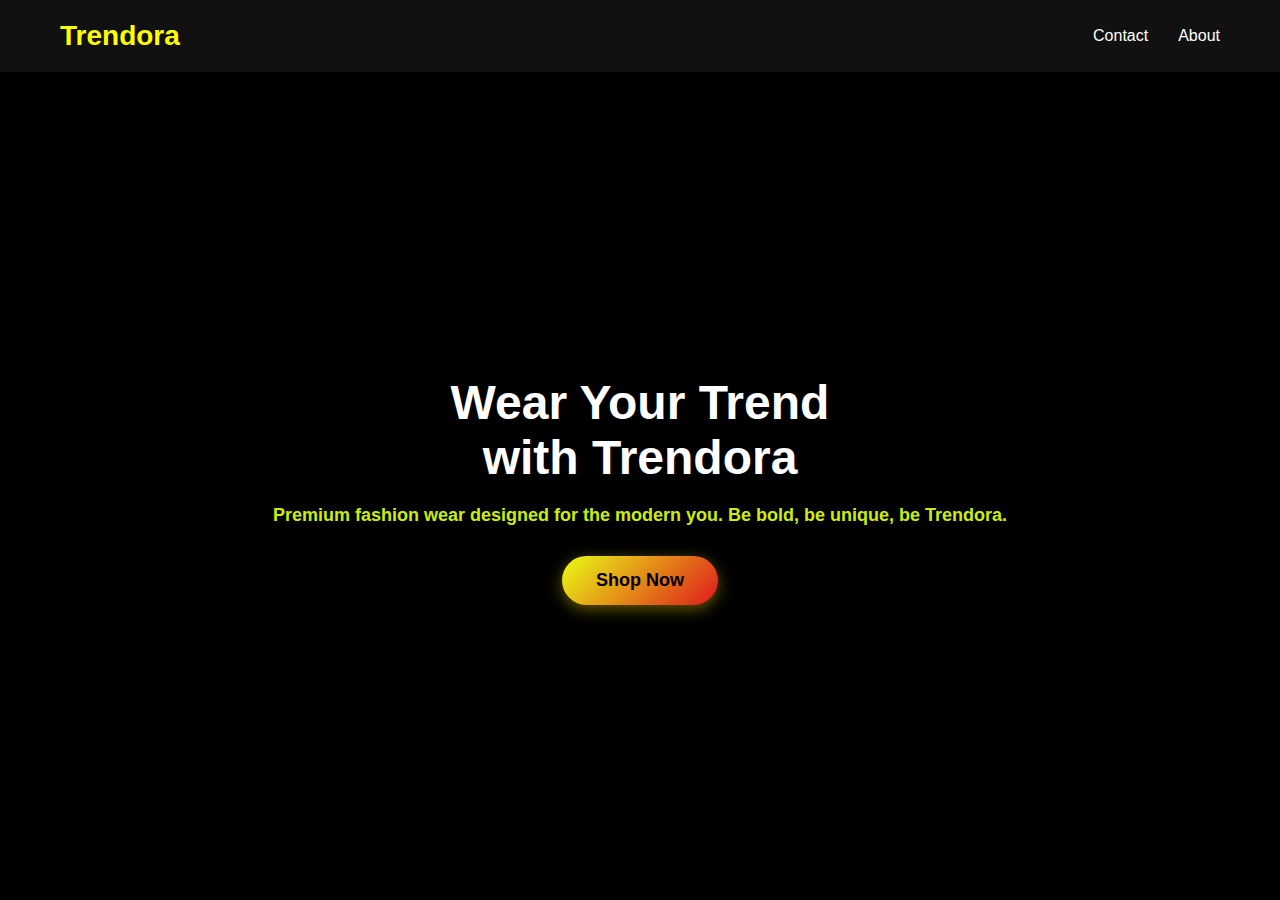
<file: index.html>
<!DOCTYPE html>
<html lang="en">
<head>
    <meta charset="UTF-8">
    <meta name="viewport" content="width=device-width, initial-scale=1.0">
    <title>Trendora</title>
    <!-- Google tag (gtag.js) -->
<script async src="https://www.googletagmanager.com/gtag/js?id=G-B2ZVXZWDET"></script>
<script>
  window.dataLayer = window.dataLayer || [];
  function gtag(){dataLayer.push(arguments);}
  gtag('js', new Date());

  gtag('config', 'G-B2ZVXZWDET');
</script>
</head>
<body>
   <!DOCTYPE html>
<html lang="en">
<head>
  <meta charset="UTF-8">
  <meta name="viewport" content="width=device-width, initial-scale=1.0">
  <title>Trendora - Home</title>
  <link rel="stylesheet" href="style.css">
</head>
<body>
  <!-- Hero Section -->
   <!DOCTYPE html>
<html lang="en">
<head>
  <meta charset="UTF-8">
  <meta name="viewport" content="width=device-width, initial-scale=1.0">
  <title>Trendora - Home</title>
  <link rel="stylesheet" href="style.css">
</head>
<body>
  <!-- Navbar -->
  <header class="navbar">
    <div class="logo">Trendora</div>
    <nav>
      <ul class="nav-links"</ul>
        <li><a href="contact.html">Contact</a></li>
        <li><a href="about.html">About</a></li>
      </ul>
    </nav>
  </header>

  <!-- Hero Section -->
  <section class="hero">
    <div class="hero-content">
      <h1>Wear Your Trend<br>with Trendora</h1>
      <p class="subheading">Premium fashion wear designed for the modern you. Be bold, be unique, be Trendora.</p>
      <a href="shop.html" class="shop-button">Shop Now</a>

    </div>
  </section>

</body>
</html>
</file>
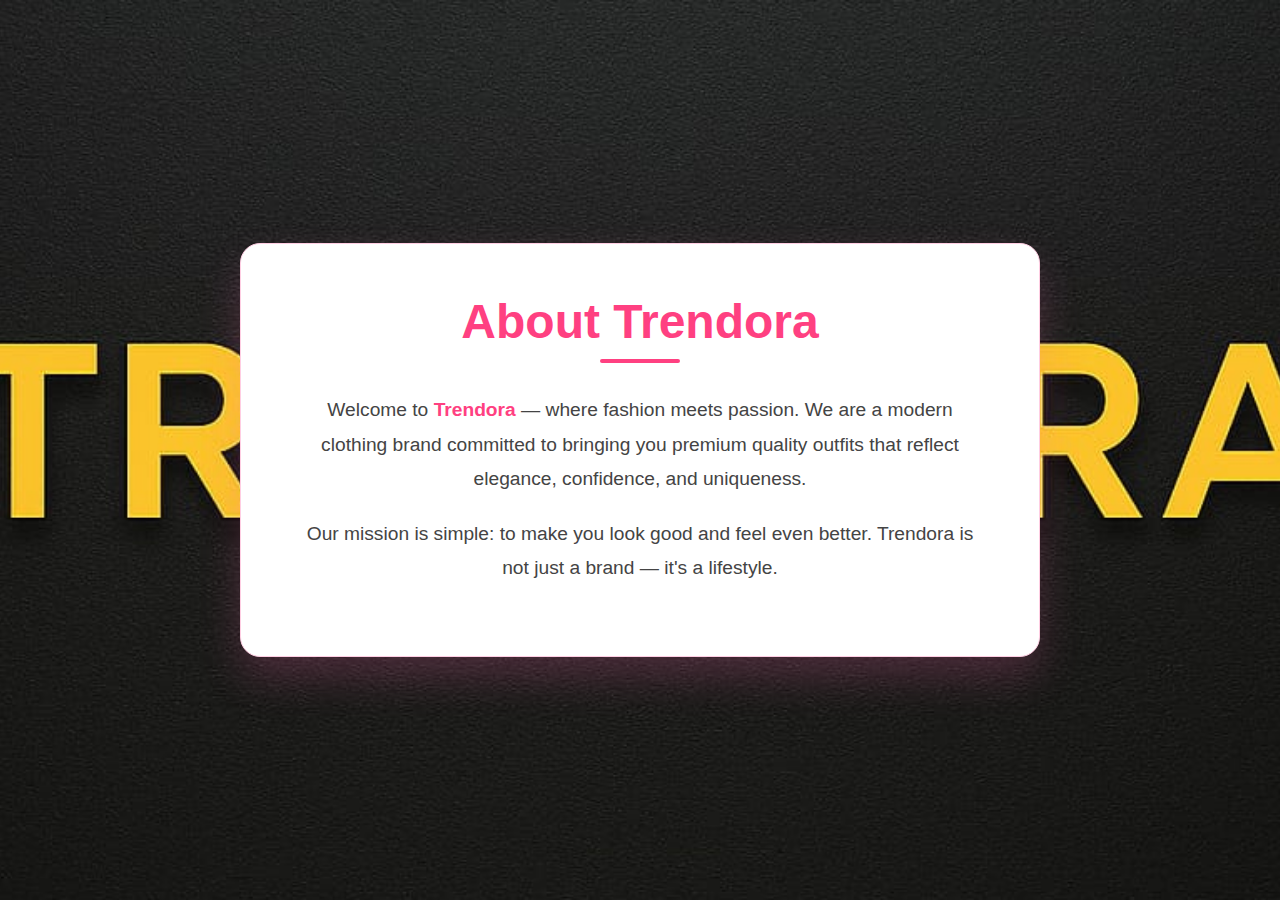
<file: about.html>
<!DOCTYPE html>
<html lang="en">
<head>
    <meta charset="UTF-8">
    <meta name="viewport" content="width=device-width, initial-scale=1.0">
    <title>about</title>
    <link rel="stylesheet" href="style.css">
</head>
<body>
    
</body>
</html>
<section class="about">
  <div class="about-container">
    <h2>About Trendora</h2>
    <p>
      Welcome to <strong>Trendora</strong> — where fashion meets passion.  
      We are a modern clothing brand committed to bringing you premium quality outfits  
      that reflect elegance, confidence, and uniqueness.
    </p>
    <p>
      Our mission is simple: to make you look good and feel even better.  
      Trendora is not just a brand — it's a lifestyle.
    </p>
  </div>
</section>
</file>
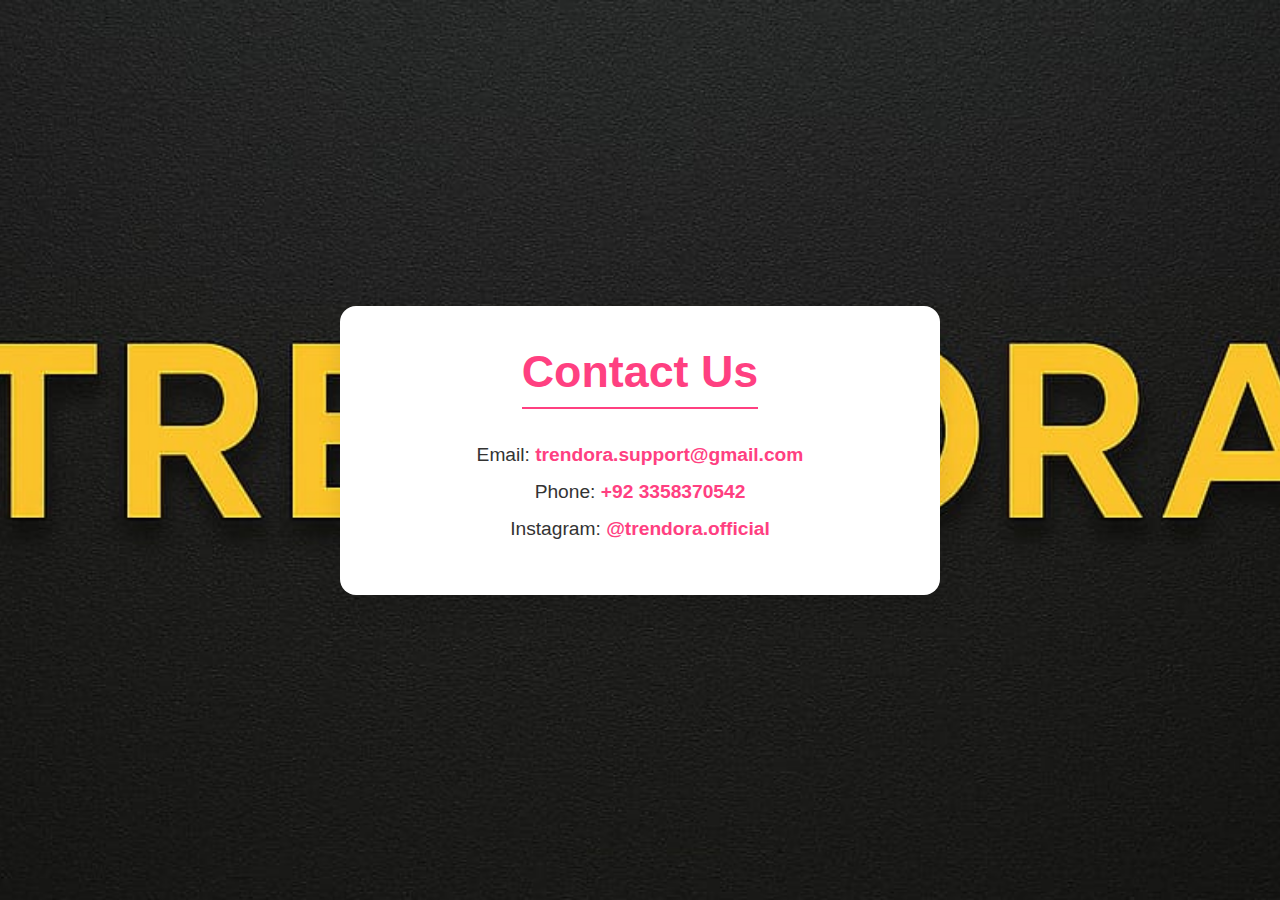
<file: contact.html>
<!DOCTYPE html>
<html lang="en">
<head>
  <meta charset="UTF-8">
  <title>Contact Us | Trendora</title>
  <link rel="stylesheet" href="style.css">
</head>
<body class="contact-page">
  <div class="container">
    <h1>Contact Us</h1>
    <p>Email: <a href="maqsoodsumama@gmail.com">trendora.support@gmail.com</a></p>
    <p>Phone: <a href="tel:+923358370542">+92 3358370542</a></p>
    <p>Instagram: <a href="https://instagram.com/trendora.official" target="_blank">@trendora.official</a></p>
  </div>
</body>
</html>
</file>
<file: style.css>
/* General Reset */
* {
  margin: 0;
  padding: 0;
  box-sizing: border-box;
  font-family: 'Segoe UI', sans-serif;
}

/* Body */
body {
  background-color: #000;
  color: #ffffff;
}

/* Navbar */
.navbar {
  display: flex;
  justify-content: space-between;
  align-items: center;
  padding: 20px 60px;
  background-color: #111;
  position: fixed;
  width: 100%;
  top: 0;
  z-index: 100;
}

.logo {
  font-size: 28px;
  font-weight: bold;
  color: yellow;
}

.nav-links {
  list-style: none;
  display: flex;
  gap: 30px;
}

.nav-links a {
  color: #ffffff;
  text-decoration: none;
  font-size: 16px;
  transition: color 0.3s ease;
}

.nav-links a:hover {
  color: yellow;
}

/* Hero Section */
.hero {
  height: 100vh;
  background: url('https://png.pngtree.com/thumb_back/fh260/background/20240410/pngtree-fashion-clothing-on-hangers-at-the-show-image_15653988.jpg') no-repeat center center/cover;
  display: flex;
  align-items: center;
  justify-content: center;
  padding-top: 80px;
}

.hero-content {
  text-align: center;

  padding: 40px;
  border-radius: 10px;
}

.hero h1 {
  font-size: 48px;
  margin-bottom: 20px;
  font-weight: bold;
}

.subheading {
  font-size: 18px;
  font-weight: bold;
  color: rgb(203, 237, 10);
  margin-bottom: 30px;
}

/* Shop Button */
.shop-button {
  background-color: rgb(240, 240, 18);
  color: black;
  padding: 12px 28px;
  font-size: 16px;
  border-radius: 30px;
  text-decoration: none;
  font-weight: bold;
  transition: background-color 0.9s;
}

.shop-button:hover {
  background-color: #f3d300;
}
.shop-button {
  background: linear-gradient(135deg, #e9fd15, #df191c);
  color: #000;
  padding: 14px 34px;
  font-size: 18px;
  font-weight: bold;
  border: none;
  border-radius: 50px;
  text-decoration: none;
  box-shadow: 0 4px 15px rgba(255, 223, 0, 0.4);
  transition: all 0.3s ease-in-out;
  display: inline-block;
}

.shop-button:hover {
  transform: scale(1.05);
  box-shadow: 0 6px 20px rgba(217, 232, 12, 0.6);
  background: linear-gradient(135deg, #e7e708, #f5f508);
  color: black;
}
.contact-page {
  background-image: url(trendora.bg.png);
  min-height: 100vh;
  font-family: 'Segoe UI', Tahoma, Geneva, Verdana, sans-serif;
  display: flex;
  justify-content: center;
  align-items: center;
  background-size: cover;
  background-position: center;
  background-attachment: fixed; /* makes it 'fixed' */
  color: white;
}


.container {
  background-color: white;
  padding: 40px 60px;
  border-radius: 16px;
  box-shadow: 0 12px 25px rgba(0, 0, 0, 0.1);
  max-width: 600px;
  width: 90%;
  text-align: center;
}

.container h1 {
  font-size: 2.8rem;
  color: #ff4081;
  margin-bottom: 20px;
  border-bottom: 2px solid #ff4081;
  display: inline-block;
  padding-bottom: 10px;
}

.container p {
  font-size: 1.2rem;
  margin: 15px 0;
  color: #333;
}

.container a {
  color: #ff4081;
  text-decoration: none;
  font-weight: 600;
  transition: all 0.3s ease;
}

.container a:hover {
  color: #e91e63;
  text-decoration: underline;
  letter-spacing: 0.5px;
}
.about {
  background-image: url(trendora.bg.png);
    background-size: cover;
  background-position: center;
  background-attachment: fixed; /* makes it 'fixed' */
  color: white;
  padding: 80px 20px;
  display: flex;
  justify-content: center;
  align-items: center;
  min-height: 100vh;
  font-family: 'Segoe UI', Tahoma, Geneva, Verdana, sans-serif;
}

.about-container {
  background-color: #ffffff;
  padding: 50px 60px;
  border-radius: 20px;
  box-shadow: 0 20px 40px rgba(255, 105, 180, 0.2);
  max-width: 800px;
  text-align: center;
  border: 1px solid #ffcee3;
}

.about h2 {
  font-size: 3rem;
  color: #ff4081;
  margin-bottom: 30px;
  position: relative;
}

.about h2::after {
  content: '';
  display: block;
  width: 80px;
  height: 4px;
  background: #ff4081;
  margin: 10px auto 0;
  border-radius: 2px;
}

.about p {
  font-size: 1.2rem;
  line-height: 1.8;
  color: #444;
  margin-bottom: 20px;
}

.about strong {
  color: #ff4081;
  font-weight: 700;
}
</file>
